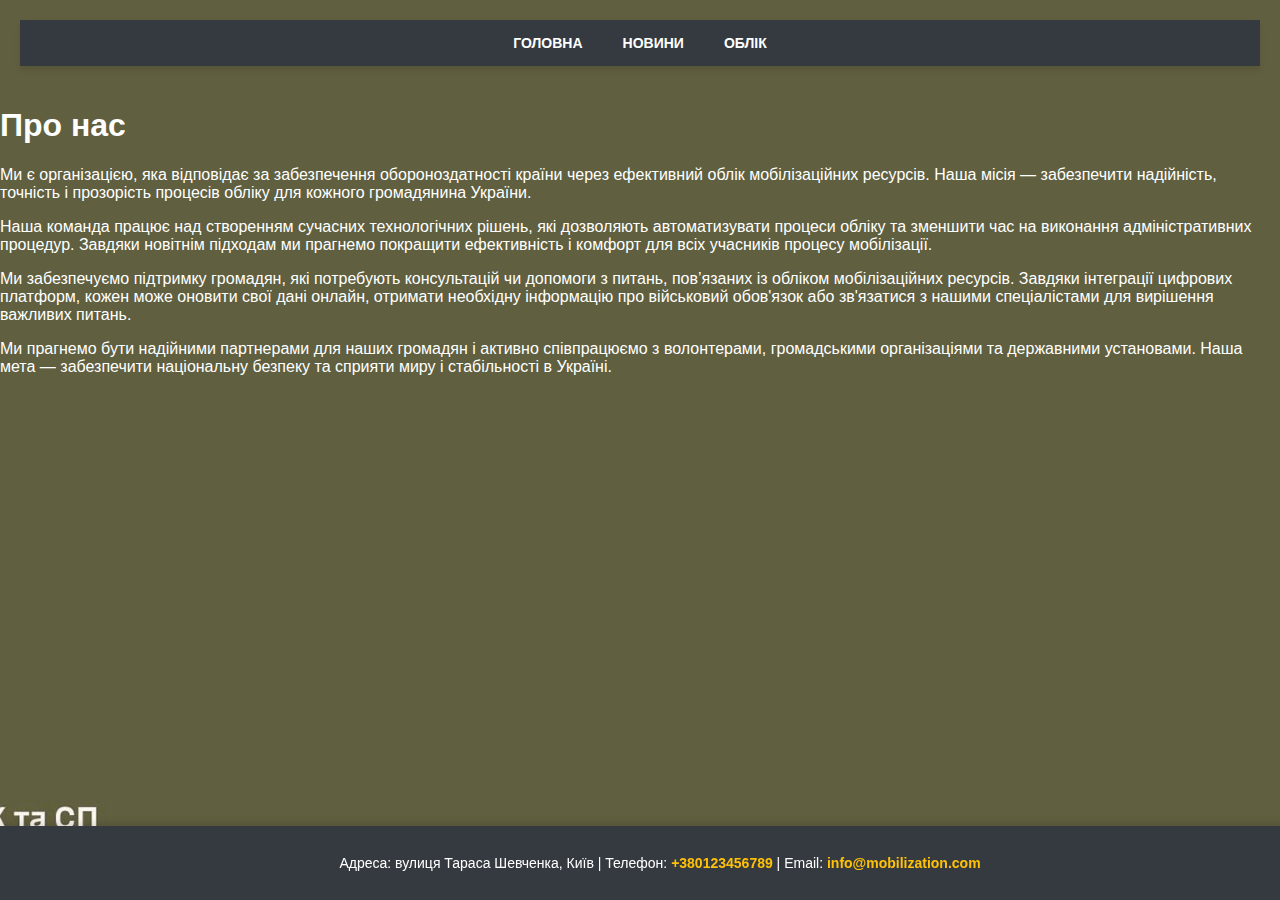
<file: about.html>
<!DOCTYPE html>
<html lang="en">
<head>
    <meta charset="UTF-8">
    <meta name="viewport" content="width=device-width, initial-scale=1.0">
    <title>Про нас</title>
    <link rel="stylesheet" href="styles.css">
</head>
<body>
    <header>
        <nav class="main-nav">
            <ul>
                <li><a href="index.html">Головна</a></li>
                <li><a href="news.html">Новини</a></li>
                <li><a href="records.html">Облік</a></li>
            </ul>
        </nav>
    </header>
    <main>
        <h1>Про нас</h1>
        
        <p>
            Ми є організацією, яка відповідає за забезпечення обороноздатності країни через ефективний облік мобілізаційних ресурсів.
            Наша місія — забезпечити надійність, точність і прозорість процесів обліку для кожного громадянина України.
        </p>
        <p>
            Наша команда працює над створенням сучасних технологічних рішень, які дозволяють автоматизувати процеси обліку та зменшити час на виконання адміністративних процедур.
            Завдяки новітнім підходам ми прагнемо покращити ефективність і комфорт для всіх учасників процесу мобілізації.
        </p>
        <p>
            Ми забезпечуємо підтримку громадян, які потребують консультацій чи допомоги з питань, пов’язаних із обліком мобілізаційних ресурсів.
            Завдяки інтеграції цифрових платформ, кожен може оновити свої дані онлайн, отримати необхідну інформацію про військовий обов'язок або зв'язатися з нашими спеціалістами для вирішення важливих питань.
        </p>
        <p>
            Ми прагнемо бути надійними партнерами для наших громадян і активно співпрацюємо з волонтерами, громадськими організаціями та державними установами.
            Наша мета — забезпечити національну безпеку та сприяти миру і стабільності в Україні.
        </p>
    </main>
    <footer>
        <p>
            Адреса: вулиця Тараса Шевченка, Київ |
            Телефон: <a href="tel:+380123456789">+380123456789</a> |
            Email: <a href="mailto:info@mobilization.com">info@mobilization.com</a>
        </p>
    </footer>
</body>
</html>
</file>
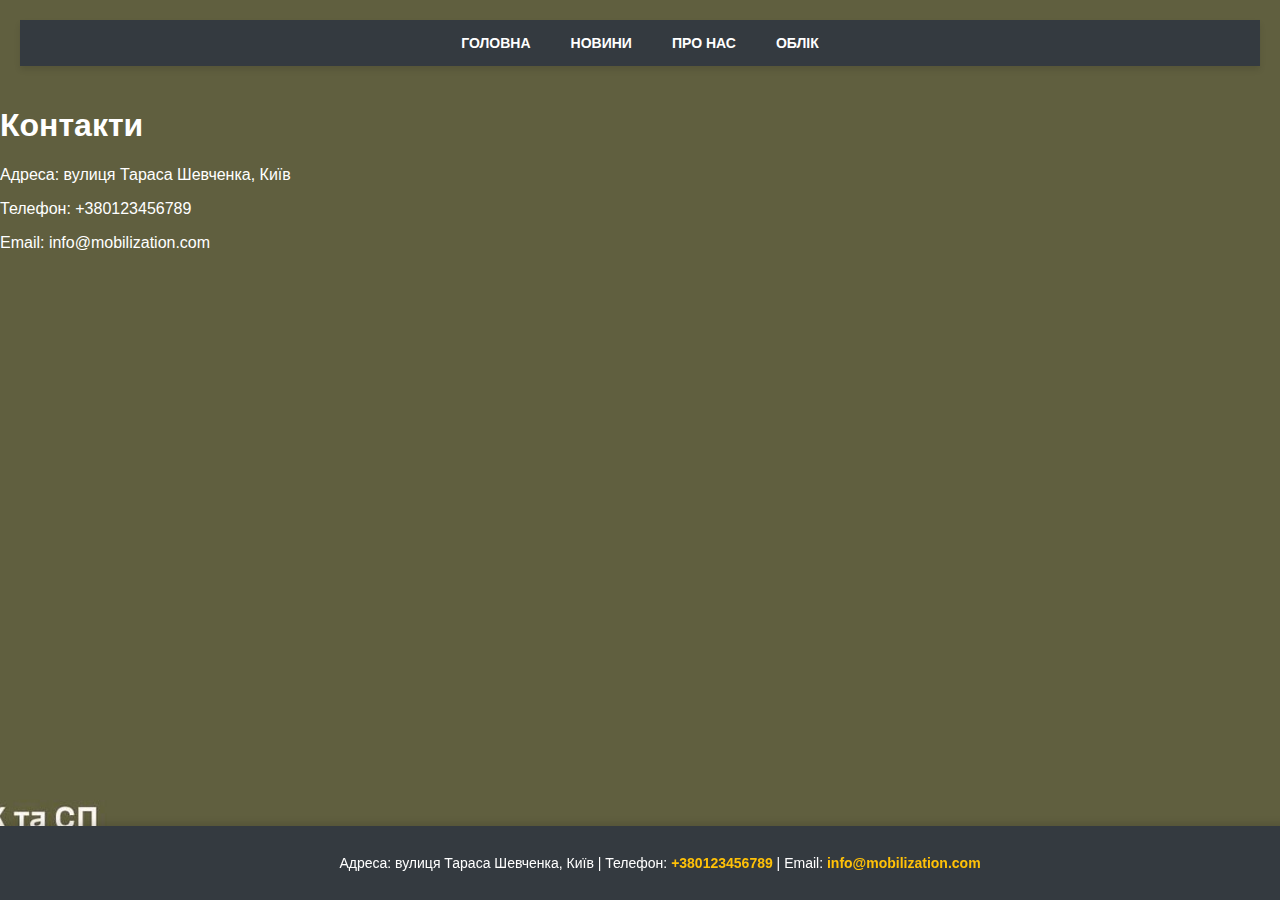
<file: contacts.html>
<!DOCTYPE html>
<html lang="en">
<head>
    <meta charset="UTF-8">
    <meta name="viewport" content="width=device-width, initial-scale=1.0">
    <title>Контакти</title>
    <link rel="stylesheet" href="styles.css">
</head>
<body>
    <header>
        <nav class="main-nav">
            <ul>
                <li><a href="index.html">Головна</a></li>
                <li><a href="news.html">Новини</a></li>
                <li><a href="about.html">Про нас</a></li>
                <li><a href="records.html">Облік</a></li>
            </ul>
        </nav>
    </header>
    <main>
        <h1>Контакти</h1>
        <p>Адреса: вулиця Тараса Шевченка, Київ</p>
        <p>Телефон: +380123456789</p>
        <p>Email: info@mobilization.com</p>
    </main>
</body>
<footer>
    <p>
        Адреса: вулиця Тараса Шевченка, Київ |
        Телефон: <a href="tel:+380123456789">+380123456789</a> |
        Email: <a href="mailto:info@mobilization.com">info@mobilization.com</a>
    </p>
</footer>

</html>
</file>
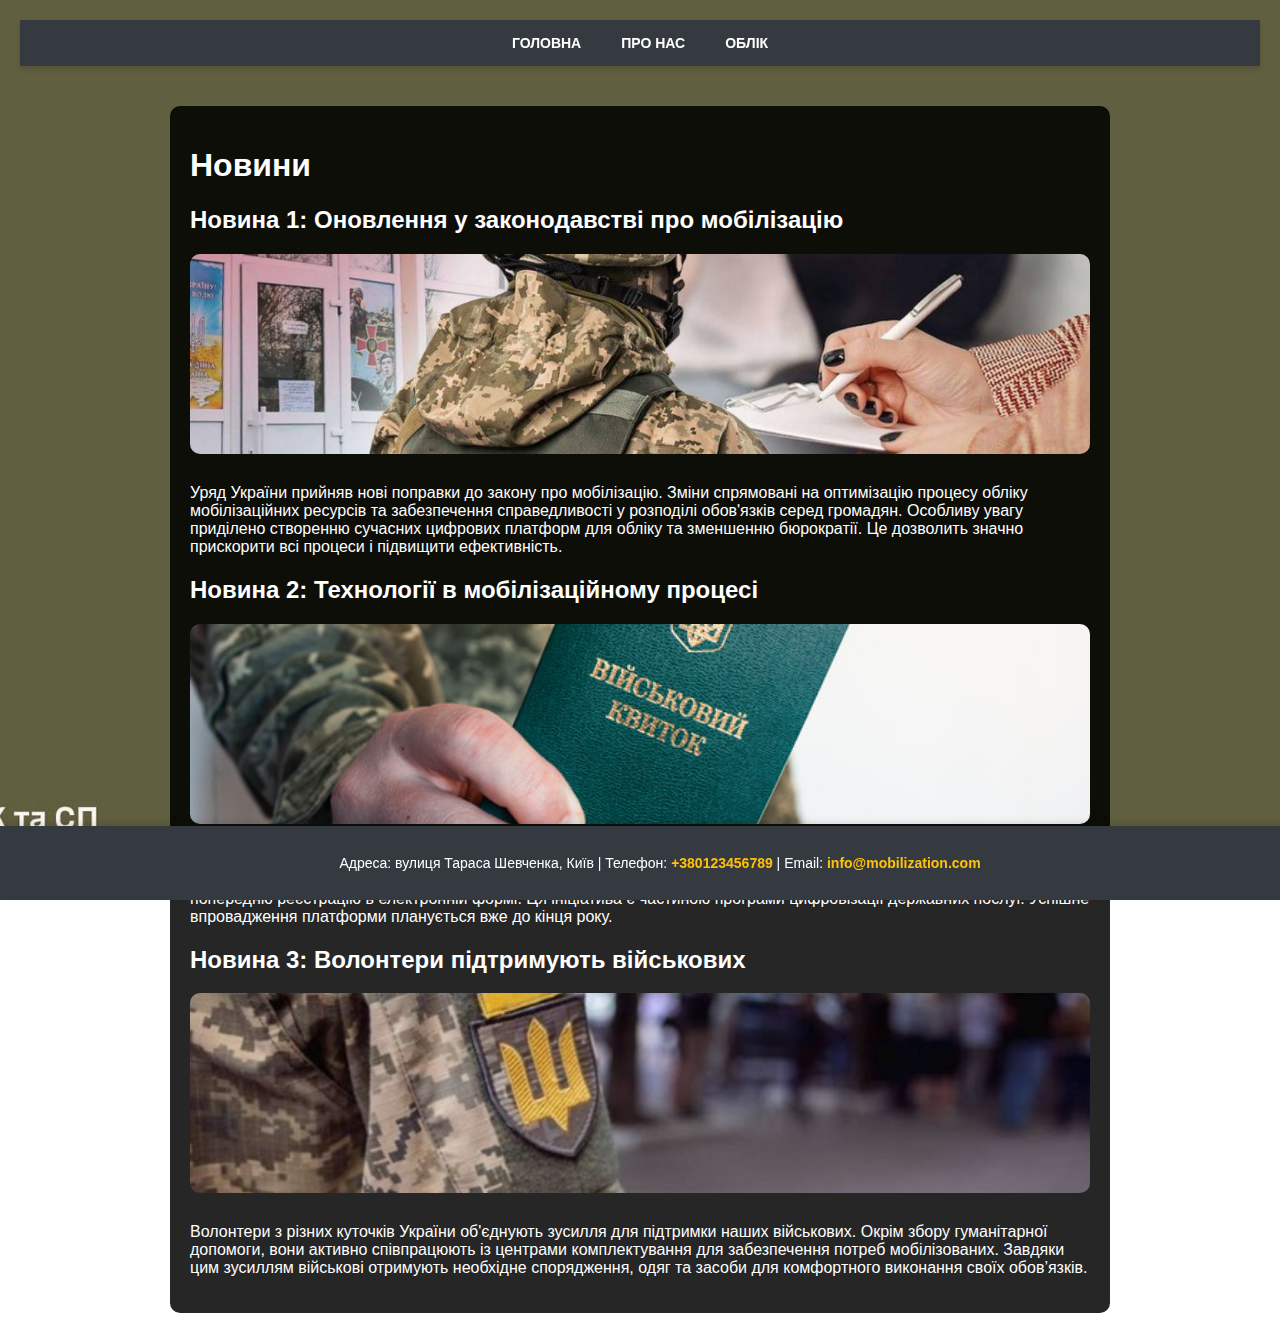
<file: news.html>
<!DOCTYPE html>
<html lang="en">
<head>
    <meta charset="UTF-8">
    <meta name="viewport" content="width=device-width, initial-scale=1.0">
    <title>Новини</title>
    <link rel="stylesheet" href="styles.css">
</head>
<body>
    <header>
        <nav class="main-nav">
            <ul>
                <li><a href="index.html">Головна</a></li>
                <li><a href="about.html">Про нас</a></li>
                <li><a href="records.html">Облік</a></li>
            </ul>
        </nav>
    </header>
    <main>
        <section>
            <h1>Новини</h1>
            <article class="news-article">
                <h2>Новина 1: Оновлення у законодавстві про мобілізацію</h2>
                <img src="news_1698344889_653aafb986c68.jpg" alt="Новина 1">
                <p>Уряд України прийняв нові поправки до закону про мобілізацію. Зміни спрямовані на оптимізацію процесу обліку мобілізаційних ресурсів та забезпечення справедливості у розподілі обов'язків серед громадян. Особливу увагу приділено створенню сучасних цифрових платформ для обліку та зменшенню бюрократії. Це дозволить значно прискорити всі процеси і підвищити ефективність.</p>
            </article>
            <article class="news-article">
                <h2>Новина 2: Технології в мобілізаційному процесі</h2>
                <img src="5_main-v1700747509.jpg" alt="Новина 2">
                <p>В Україні почали тестувати нову цифрову платформу для обліку мобілізаційних ресурсів. Платформа дозволяє громадянам оновлювати свої дані онлайн, отримувати інформацію про військовий обов'язок і навіть проходити попередню реєстрацію в електронній формі. Ця ініціатива є частиною програми цифровізації державних послуг. Успішне впровадження платформи планується вже до кінця року.</p>
            </article>
            <article class="news-article">
                <h2>Новина 3: Волонтери підтримують військових</h2>
                <img src="3554735.jpg" alt="Новина 3">
                <p>Волонтери з різних куточків України об'єднують зусилля для підтримки наших військових. Окрім збору гуманітарної допомоги, вони активно співпрацюють із центрами комплектування для забезпечення потреб мобілізованих. Завдяки цим зусиллям військові отримують необхідне спорядження, одяг та засоби для комфортного виконання своїх обов’язків.</p>
            </article>
        </section>
    </main>
</body>
<footer>
    <p>
        Адреса: вулиця Тараса Шевченка, Київ |
        Телефон: <a href="tel:+380123456789">+380123456789</a> |
        Email: <a href="mailto:info@mobilization.com">info@mobilization.com</a>
    </p>
</footer>

</html>
</file>
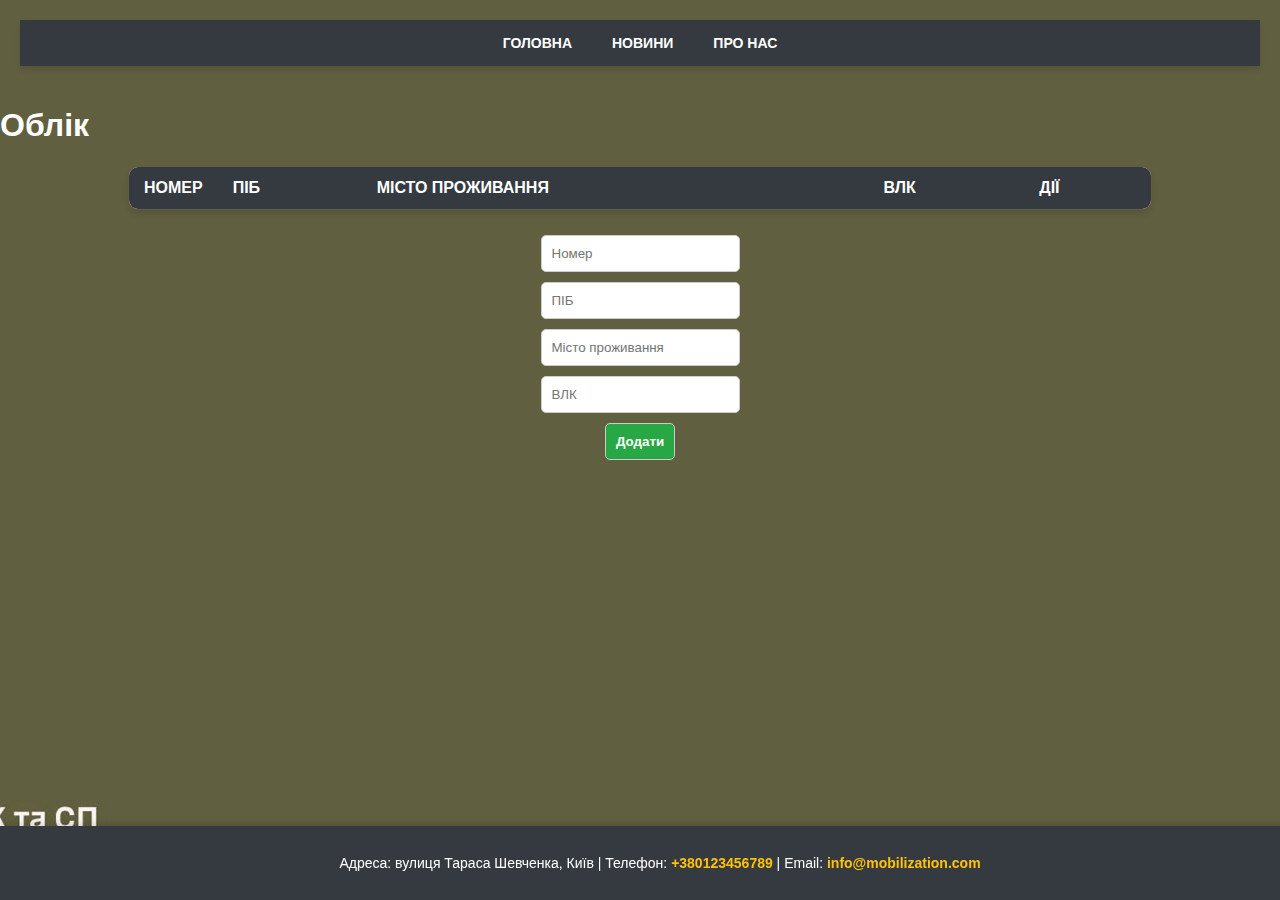
<file: records.html>
<!DOCTYPE html>
<html lang="en">
<head>
    <meta charset="UTF-8">
    <meta name="viewport" content="width=device-width, initial-scale=1.0">
    <title>Облік</title>
    <link rel="stylesheet" href="styles.css">
</head>
<body>
    <header>
        <nav class="main-nav">
            <ul>
                <li><a href="index.html">Головна</a></li>
                <li><a href="news.html">Новини</a></li>
                <li><a href="about.html">Про нас</a></li>
            </ul>
        </nav>
    </header>
    <main>
        <h1>Облік</h1>
        <table id="recordsTable">
            <thead>
                <tr>
                    <th>Номер</th>
                    <th>ПІБ</th>
                    <th>Місто проживання</th>
                    <th>ВЛК</th>
                    <th>Дії</th>
                </tr>
            </thead>
            <tbody></tbody>
        </table>
        <form id="recordForm">
            <input type="text" id="recordNumber" placeholder="Номер" required>
            <input type="text" id="recordName" placeholder="ПІБ" required>
            <input type="text" id="recordCity" placeholder="Місто проживання" required>
            <input type="text" id="recordVLK" placeholder="ВЛК" required>
            <button type="submit">Додати</button>
        </form>
    </main>
    <script src="script.js"></script>
</body>
<footer>
    <p>
        Адреса: вулиця Тараса Шевченка, Київ |
        Телефон: <a href="tel:+380123456789">+380123456789</a> |
        Email: <a href="mailto:info@mobilization.com">info@mobilization.com</a>
    </p>
</footer>

</html>
</file>
<file: styles.css>
body {
    font-family: Arial, sans-serif;
    background: url('background.jpg') no-repeat center center fixed;
    background-size: cover; /* Ensures the background covers the entire page */
    margin: 0;
    padding: 0;
    color: #fff;
}

header {
    position: relative;
    text-align: center;
    padding: 20px;
}

header img {
    width: 100%;
    height: auto;
}

header .title {
    position: absolute;
    bottom: 10%; /* Adjust the position to make it visible */
    left: 50%;
    transform: translateX(-50%);
    font-size: 2rem;
    font-weight: bold;
    color: #ffc107;
    text-shadow: 2px 2px 4px rgba(0, 0, 0, 0.7);
}

nav {

    background-color: #343a40;

    box-shadow: 0 4px 6px rgba(0, 0, 0, 0.1);

    position: sticky;

    top: 0;

    z-index: 1000;

}



nav ul {

    list-style: none;

    margin: 0;

    padding: 0;

    display: flex;

    justify-content: center;

}



nav ul li {

    margin: 0;

}



nav ul li a {

    display: block;

    padding: 15px 20px;

    color: #fff;

    text-decoration: none;

    font-weight: bold;

    transition: background-color 0.3s, color 0.3s;

    text-transform: uppercase;

    font-size: 14px;

}



nav ul li a:hover {

    background-color: #ffc107;

    color: #343a40;

    border-radius: 5px;

}



nav ul li a.active {

    background-color: #ffc107;

    color: #343a40;

    border-radius: 5px;

}

section {
    padding: 20px;
    margin: 20px auto;
    max-width: 900px;
    background: rgba(0, 0, 0, 0.85);
    border-radius: 10px;
}

.news-article img {
    width: 100%;
    height: 200px; /* Uniform height for news images */
    object-fit: cover; /* Ensures proper scaling without distortion */
    border-radius: 10px;
    margin-bottom: 10px;
}

table {

    width: 80%;

    margin: 0 auto;

    border-collapse: collapse;

    border: 1px solid #444;

    border-radius: 10px;

    overflow: hidden;

    box-shadow: 0 4px 6px rgba(0, 0, 0, 0.1);

}



table th, table td {

    padding: 12px 15px;

    text-align: left;

    border-bottom: 1px solid #ddd;

    color: #000; /* Set text color to black */

}



table th {

    background-color: #343a40;

    color: #fff;

    text-transform: uppercase;

}



table tr {

    background-color: #f8f9fa;

}



table tr:nth-child(even) {

    background-color: #e9ecef;

}



table tr:hover {

    background-color: #adb5bd;

}



table td:last-child {

    width: 1%; /* Adjust the "Actions" column size */

    white-space: nowrap; /* Prevent column from stretching */

}



.edit-button, .delete-button {

    padding: 5px 10px;

    border-radius: 5px;

    border: none;

    cursor: pointer;

    font-size: 14px;

    transition: background-color 0.3s;

}



.edit-button {

    background-color: #007bff;

    color: #fff;

}



.edit-button:hover {

    background-color: #0056b3;

}



.delete-button {

    background-color: #dc3545;

    color: #fff;

}



.delete-button:hover {

    background-color: #c82333;

}



form {

    margin-top: 20px;

    display: flex;

    flex-direction: column;

    align-items: center;

}



form input, form button {

    margin: 5px;

    padding: 10px;

    border-radius: 5px;

    border: 1px solid #ccc;

}



form button {

    background-color: #28a745;

    color: #fff;

    font-weight: bold;

    cursor: pointer;

    transition: background-color 0.3s;

}



form button:hover {

    background-color: #218838;

}
table td:first-child, table th:first-child {

    width: 1%; /* Adjust the "Number" column size */

    white-space: nowrap; /* Prevent stretching of the column */

}


form {
    margin-top: 20px;
    display: flex;
    flex-direction: column;
    align-items: center;
}

form input, form button {
    margin: 5px;
    padding: 10px;
    border-radius: 5px;
    border: 1px solid #ccc;
}

form button {
    background-color: #28a745;
    color: #fff;
    font-weight: bold;
    cursor: pointer;
    transition: background-color 0.3s;
}

form button:hover {
    background-color: #218838;
}
.news-article img {
    width: 100%;
    height: 200px; /* Встановлення однакової висоти */
    object-fit: cover; /* Масштабування зображення без викривлень */
    border-radius: 10px; /* Округлення кутів */
    margin-bottom: 10px;
}
footer {
    background-color: #343a40;
    color: #fff;
    text-align: center;
    padding: 15px 20px;
    font-size: 14px;
    position: fixed;
    bottom: 0;
    width: 100%;
    box-shadow: 0 -4px 6px rgba(0, 0, 0, 0.1);
    z-index: 1000;
}

footer a {
    color: #ffc107;
    text-decoration: none;
    font-weight: bold;
}

footer a:hover {
    text-decoration: underline;
}
.about-image {
    width: 50%; /* Зменшуємо розмір картинки */
    height: auto;
    margin: 30px auto; /* Центруємо картинку */
    display: block;
    border-radius: 15px; /* Додаємо округлі кути */
    box-shadow: 0 4px 8px rgba(0, 0, 0, 0.2); /* М'яка тінь навколо картинки */
    border: 2px solid #fff; /* Біле обрамлення */
}
</file>
